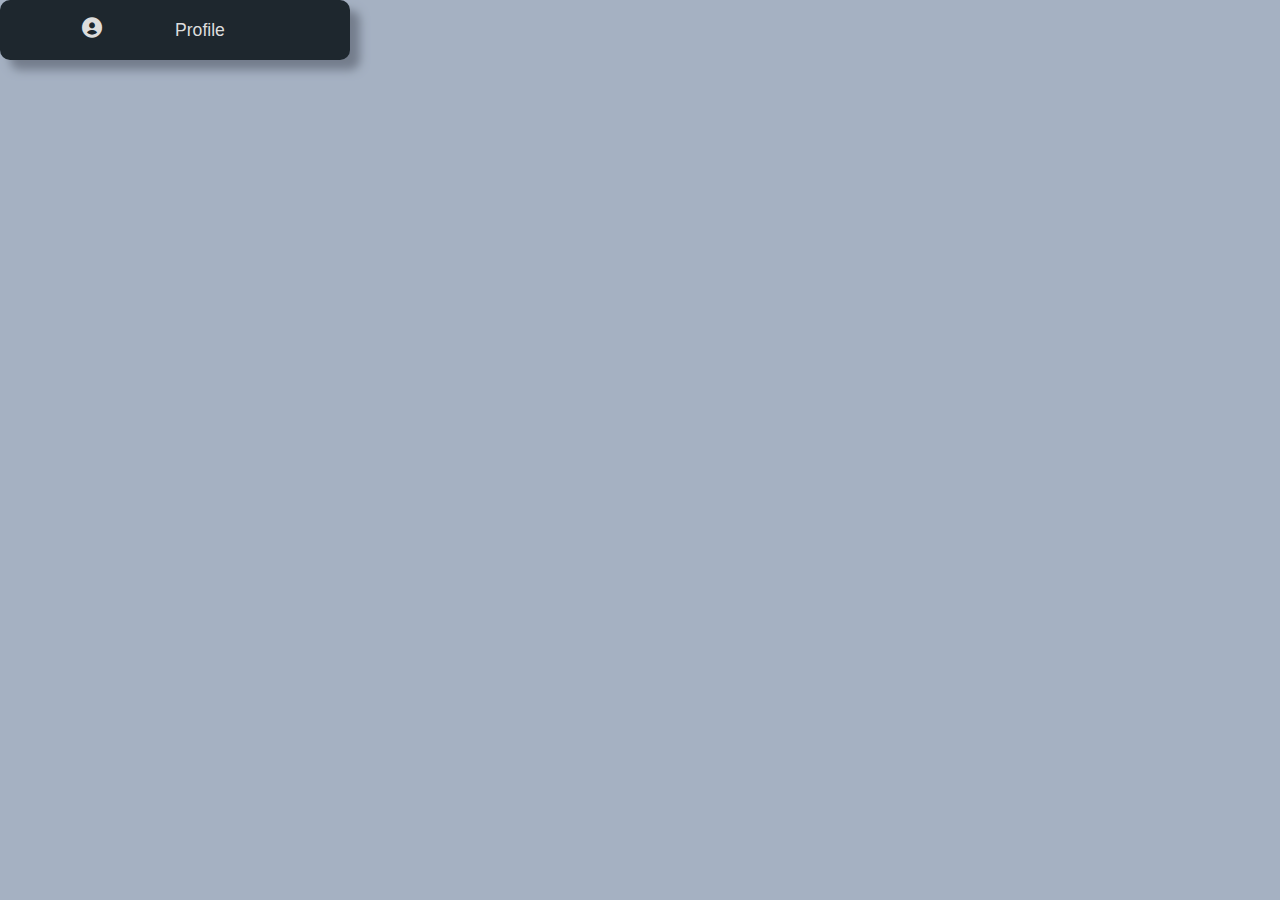
<file: Drop down menu/index.html>
<!DOCTYPE html>
<html>
<head>
    <title>Drop down menu</title>
    <!-- link the unpkg.com for icons -->
    <link href='https://unpkg.com/boxicons@2.1.4/css/boxicons.min.css' rel='stylesheet'>

    <!-- link css file to HTML -->
    <link rel="stylesheet" href="style.css">
</head>
<body>
  
    <div class="dropdown">
        <button class="dropdown-toggle menu-item">
            <span class="item-icon">
              <i class='bx bxs-user-circle'></i>
              
            </span>
            <span class="item-txt">Profile</span>
        </button>

        <ul class="dropdown-menu">
            
          <li class="menu-item">
            <span class="item-icon">
              <i class='bx bxs-dashboard'></i>
            </span>
            <span class="item-txt">dashboard</span>
          </li>

          <li class="menu-item">
            <span class="item-icon">
              <i class='bx bx-cog' ></i>
            </span>
            <span class="item-txt">setting</span>
          </li>

          <li class="menu-item">
            <span class="item-icon">
              <i class='bx bx-log-out'></i>
            </span>
            <span class="item-txt">log out</span>
          </li>

        </ul>
      </div>
      
</body>
</html>
</file>
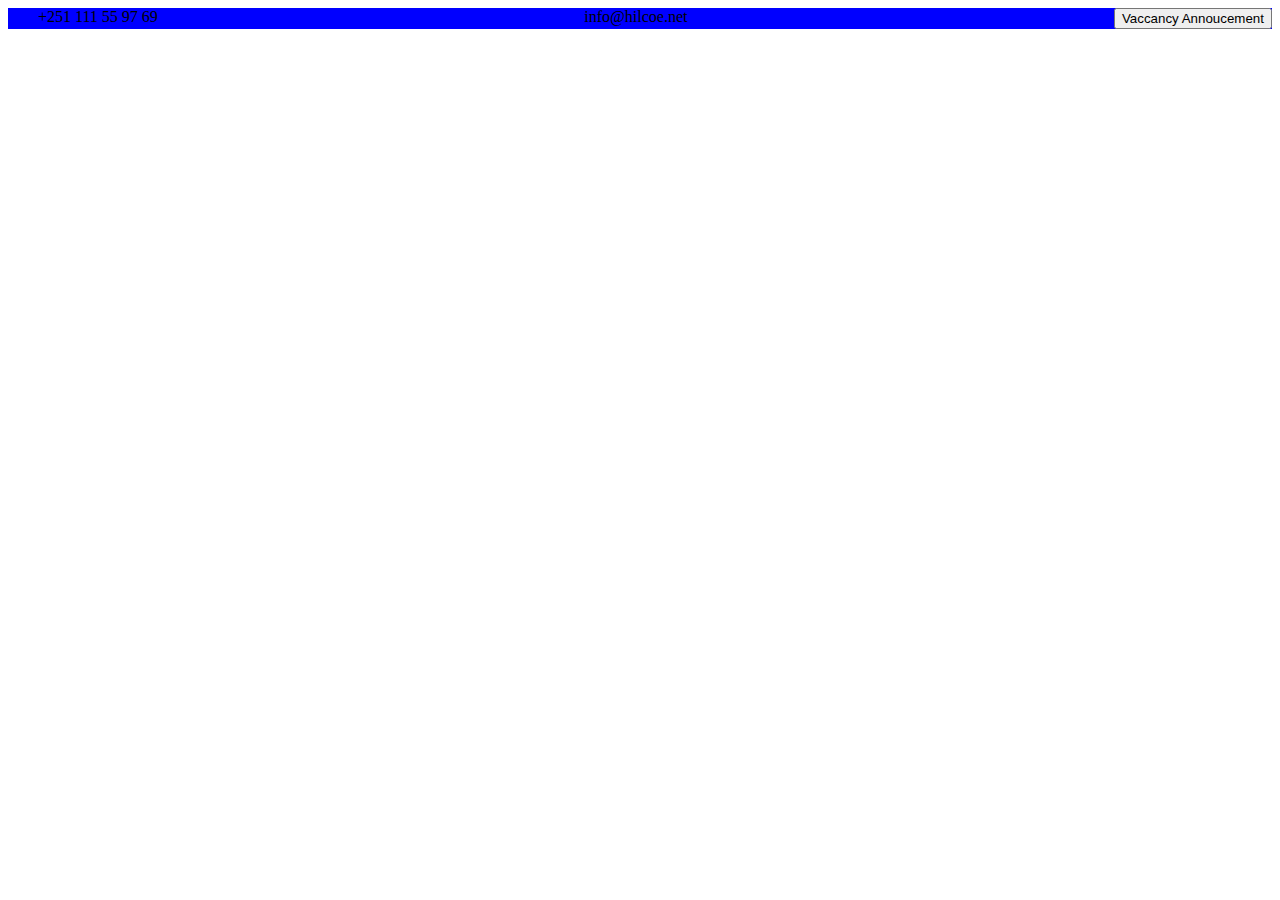
<file: Hilcoe -school of computer science/index.html>
<!DOCTYPE html>
<html lang="en">
<head>
    <meta charset="UTF-8">
    <meta name="viewport" content="width=device-width, initial-scale=1.0">
    <title>HiLCOE-School of Computer Science</title>
    <link rel="stylesheet" href="style.css">
</head>
<body>
    <header>
        <nav class="nav1"> 
            <span>+251 111 55 97 69 </span>
                <span>  info@hilcoe.net</span>
            <button>  Vaccancy Annoucement</button>
        </nav>
    </header>
</body>
</html>
</file>
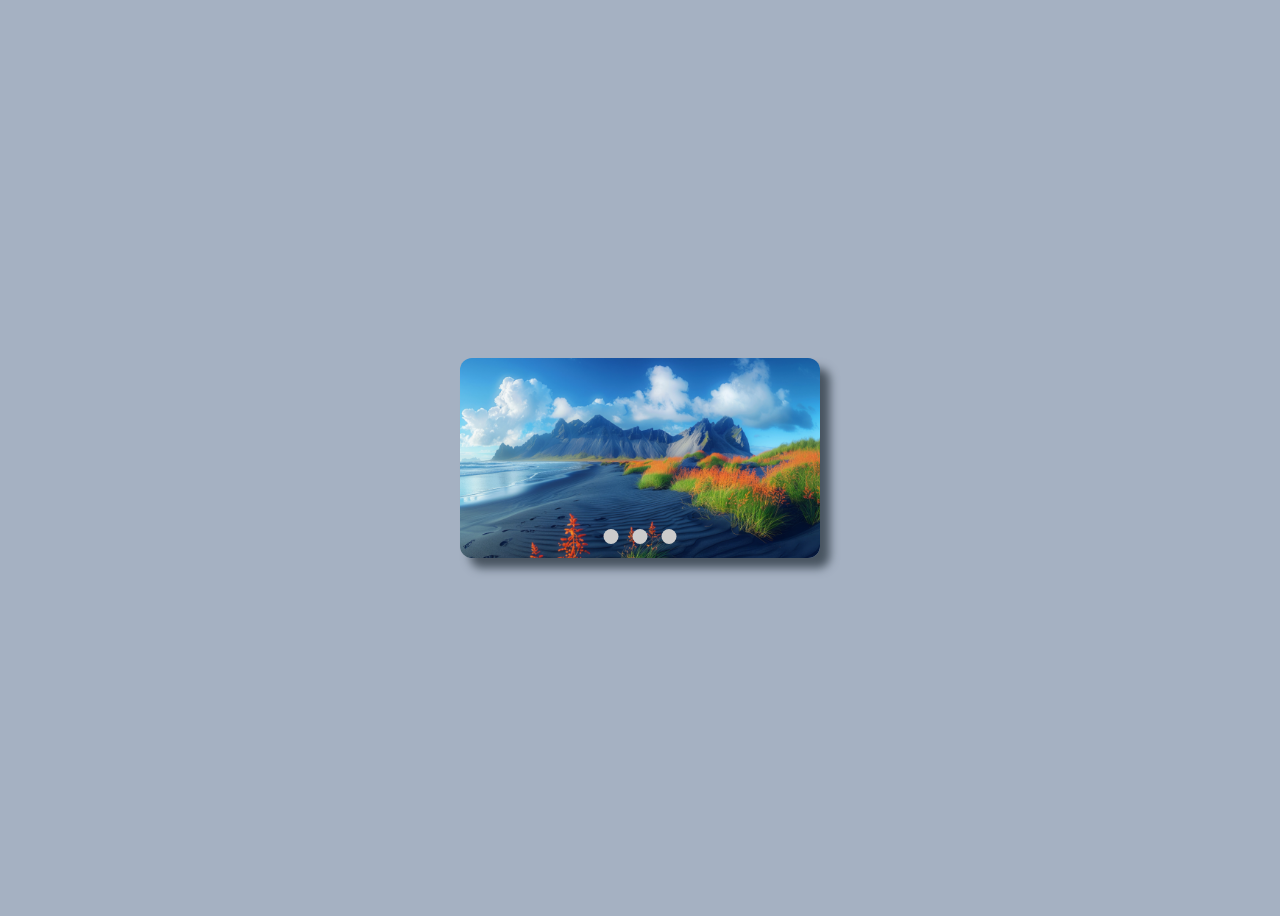
<file: image slider/index.html>
<!DOCTYPE html>
<html>
<head>
    <meta >
    <title>image-slider</title>
    <link rel="stylesheet" href="style.css">
</head>
<body>
    <div class="container">
        <input class="radio-btn" type="radio" name="slider" id="btn1">
        <input class="radio-btn" type="radio" name="slider" id="btn2">
        <input class="radio-btn" type="radio" name="slider" id="btn3">
        
        <div class="images-container">
          <div class="image"><img src="1.jpg" alt=""></div>
          <div class="image"><img src="2.jpg" alt=""></div>
          <div class="image"><img src="3.jpg" alt=""></div>
        </div>
        
        <div class="btn-container">
          <label class="btn" for="btn1"></label>
          <label class="btn" for="btn2"></label>
          <label class="btn" for="btn3"></label>
        </div>
    </div>
</body>
</html>
</file>
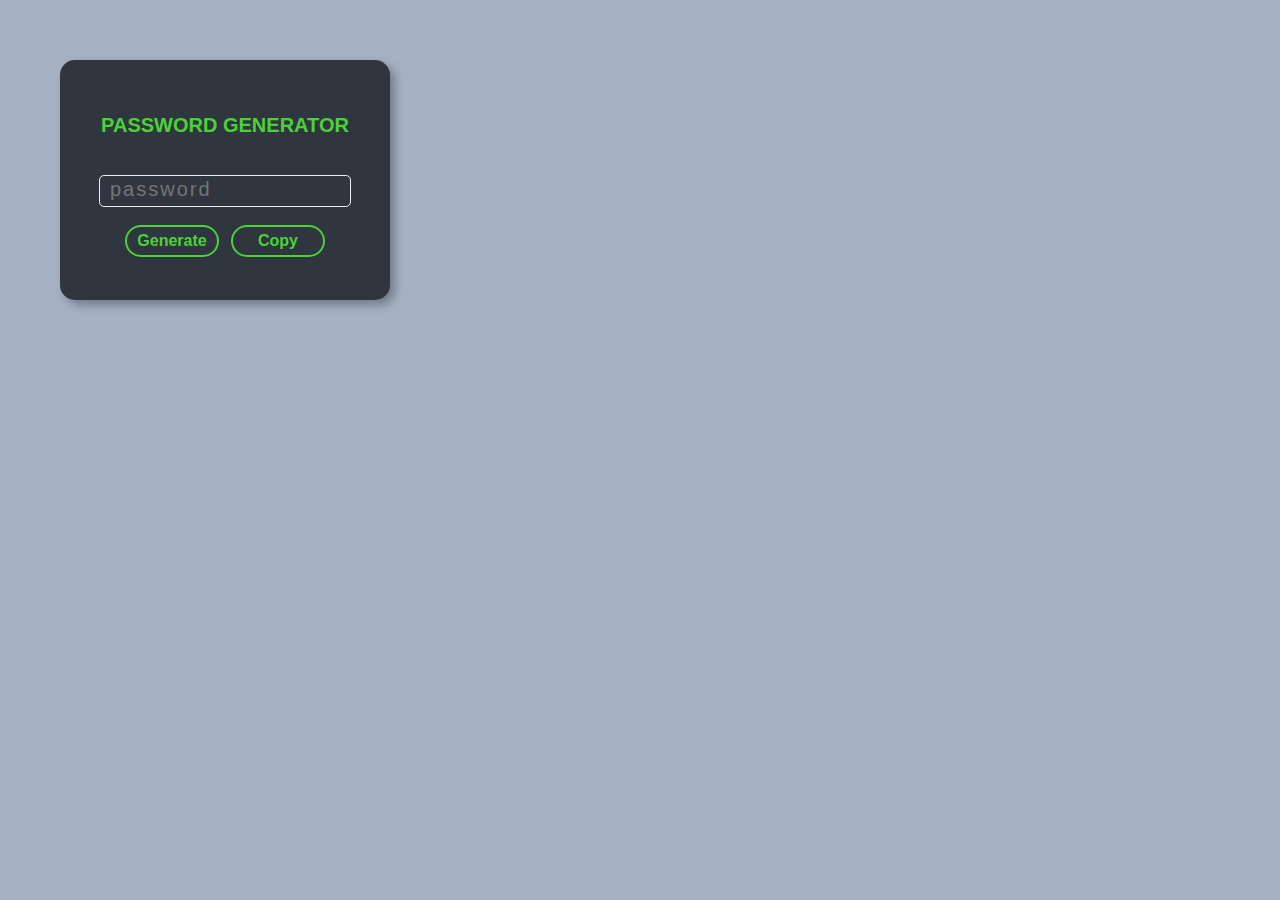
<file: password generator/index.html>
<!DOCTYPE html>
<html lang="en">
<head>
    <meta charset="UTF-8">
    <meta name="viewport" content="width=\, initial-scale=1.0">
    <title>password generator</title>
    <link rel="stylesheet" href="style.css">
</head>
<body>
    <div class="container">
        <h1>Password generator</h1>
        <input type="text" name="" id="password" placeholder="password" readonly>
        <div class="btn-container">
<div class="btn" onclick="genPassword();">generate</div>
<a href="" class="btn" onclick="copyPassword();">copy</a>
        </div>
    </div>
    <script src="func.js"></script>
</body>
</html>
</file>
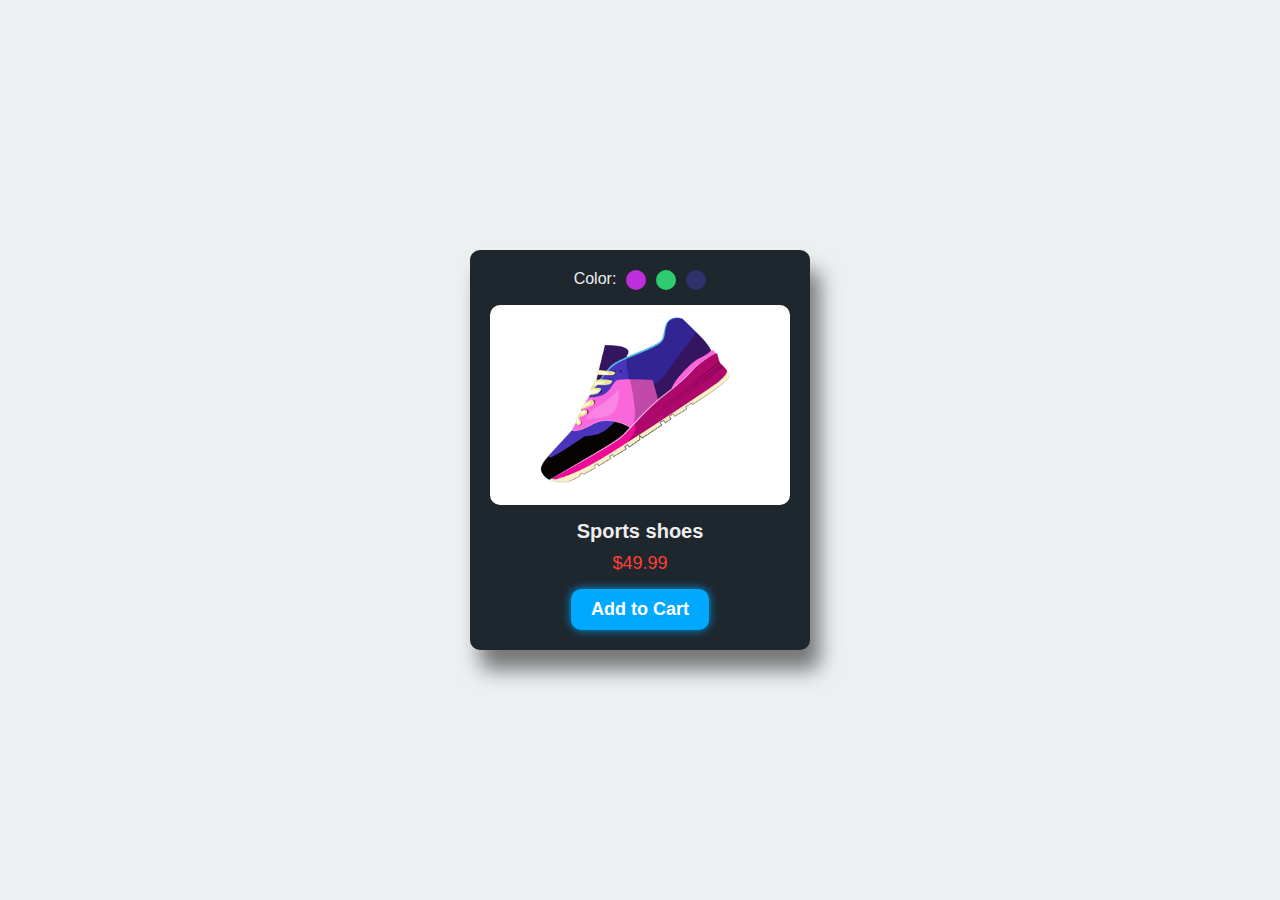
<file: product card/index.html>
<!DOCTYPE html>
<html>
<head>
    <title>Product Card with Swipeable Images</title>
    <!-- link CSS file to HTML file -->
    <link rel="stylesheet" href="style.css">
</head>
<body>

    <div class="product-card">
        <!-- Color Options -->
        <div class="color-options">
           <label for="">Color: </label>
            <div class="color-option purple">
                <input type="radio" id="color-purple" name="color" value="purple" checked>
                <label for="color-purple"></label>
            </div>
            <div class="color-option green">
                <input type="radio" id="color-green" name="color" value="green">
                <label for="color-green"></label>
            </div>
            <div class="color-option black">
                <input type="radio" id="color-black" name="color" value="black">
                <label for="color-black"></label>
            </div>
        </div>

        <!-- Product Images -->
        <div class="product-images">
            <img src="purple.png" alt="purple Product" class="purple active">
            <img src="green.png" alt="Green Product" class="green">
            <img src="black.png" alt="Black Product" class="black">
        </div>

        <!-- Product Details -->
        <div class="product-title">Sports shoes</div>
        <div class="product-price">$49.99</div>
        <button class="add-to-cart">Add to Cart</button>
    </div>

    <!-- link JavaScript file to HTML file -->
    <script src="script.js"></script>

</body>
</html>
</file>
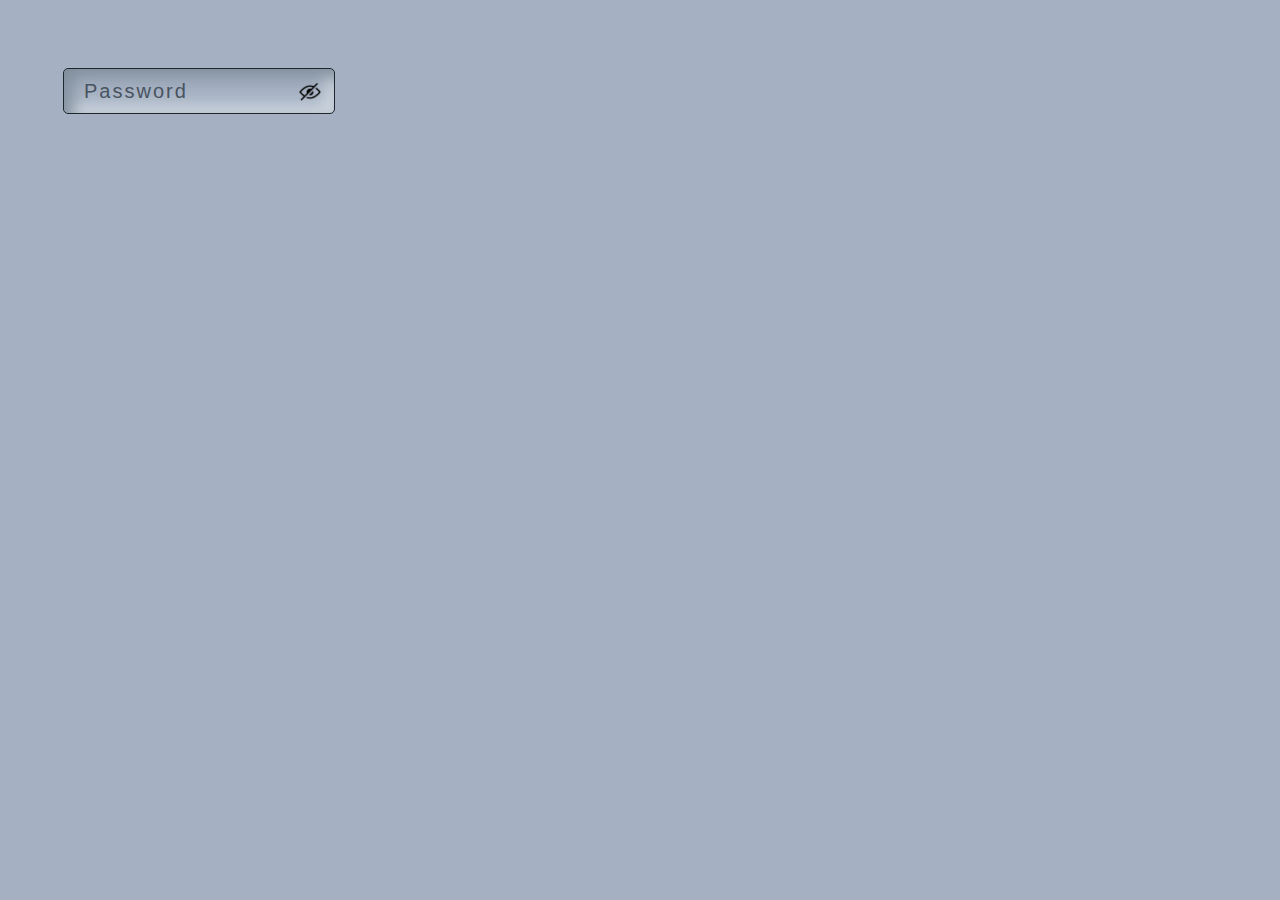
<file: show or hide password/index.html>
<!DOCTYPE html>
<html>
<head>
    <title>Show/Hide Password</title>
    <!-- Lets link the css file within html-->
    <link rel="stylesheet" href="style.css">
    
</head>
<body>
    
    <form action="" >
        <div class="password">
            <input type="password" placeholder="password" id="password" >
            <img src="hide.png" alt="" onclick="passWord()" 
            class="pass-icon" id="pass-icon">
    </form>
    <script src="script.js"></script>
    
</body>
</html>
</file>
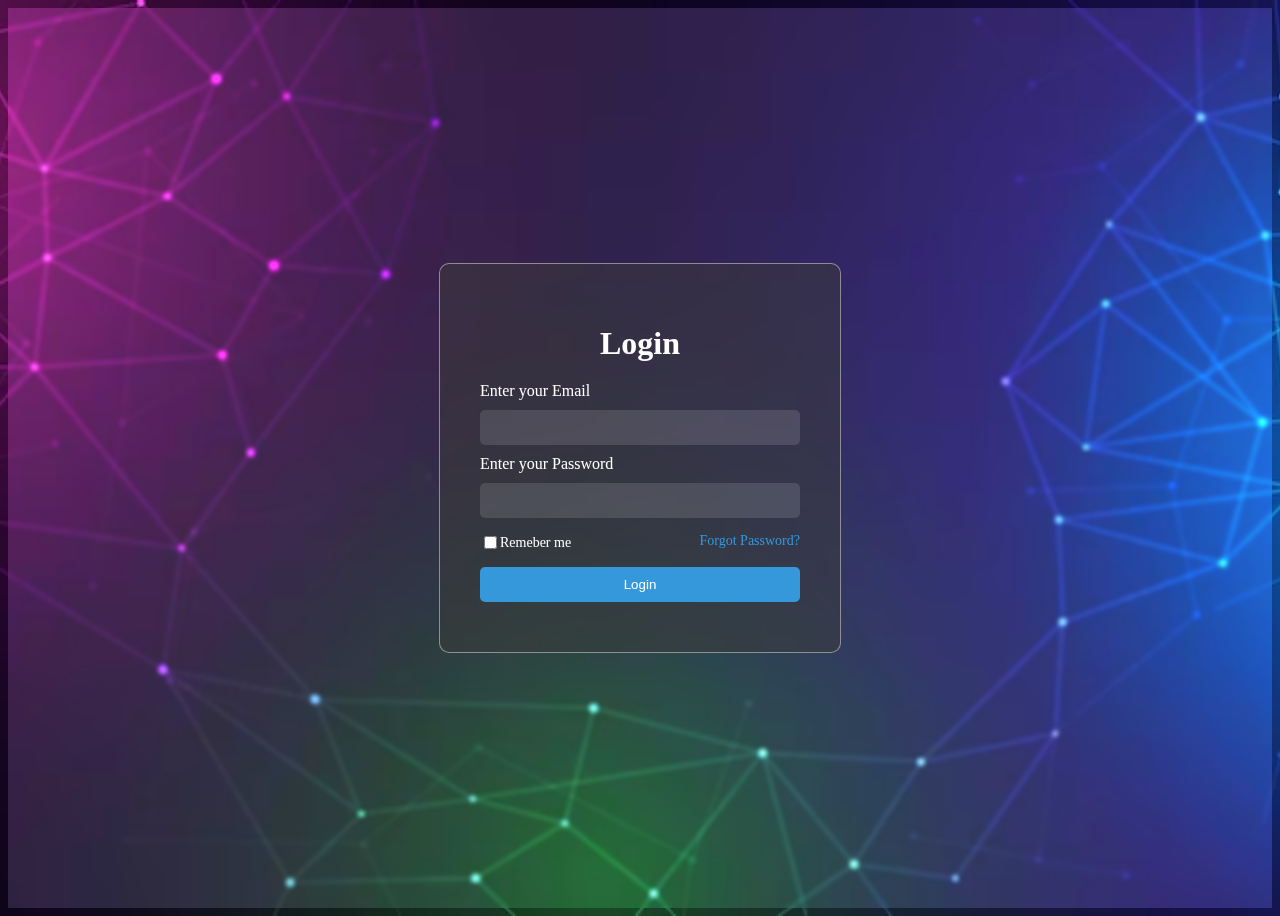
<file: simple login form/index.html>
<!DOCTYPE html>
<html lang="en">
<head>
    <meta charset="UTF-8">
    <meta name="viewport" content="width=device-width, initial-scale=1.0">
    <title>Form</title>
    <link rel="stylesheet" href="style.css">
</head>
<body>
    <form action="">
<h1>Login</h1>
<label for="Email"> Enter your Email</label>
<input type="email" id="email" class="glass-input" pattern="[a-zA-Z0-9._%+-]+@[a-zA-Z0-9.-]+\.[a-zA-Z]{2,}" required>
<label for=""> Enter your Password</label>
<input type="password" class="glass-input" pattern="^(?=.*[a-z])(?=.*[A-Z])(?=.*\d)(?=.*[!@#$%^&*])[A-Za-z\d!@#$%^&*]{8,}$" title="Password must be at least 8 characters long and include at least one uppercase letter, one lowercase letter, one digit, and one special character (!@#$%^&*)." required>
<div class="row">
    <div class="form-group">
 <input type="checkbox">
 <label for="checkbox">Remeber me</label>
    </div>
    <a href="">Forgot Password?</a>
</div>
<button class="glass-button">Login</button>
    </form>
</body>
</html>
</file>
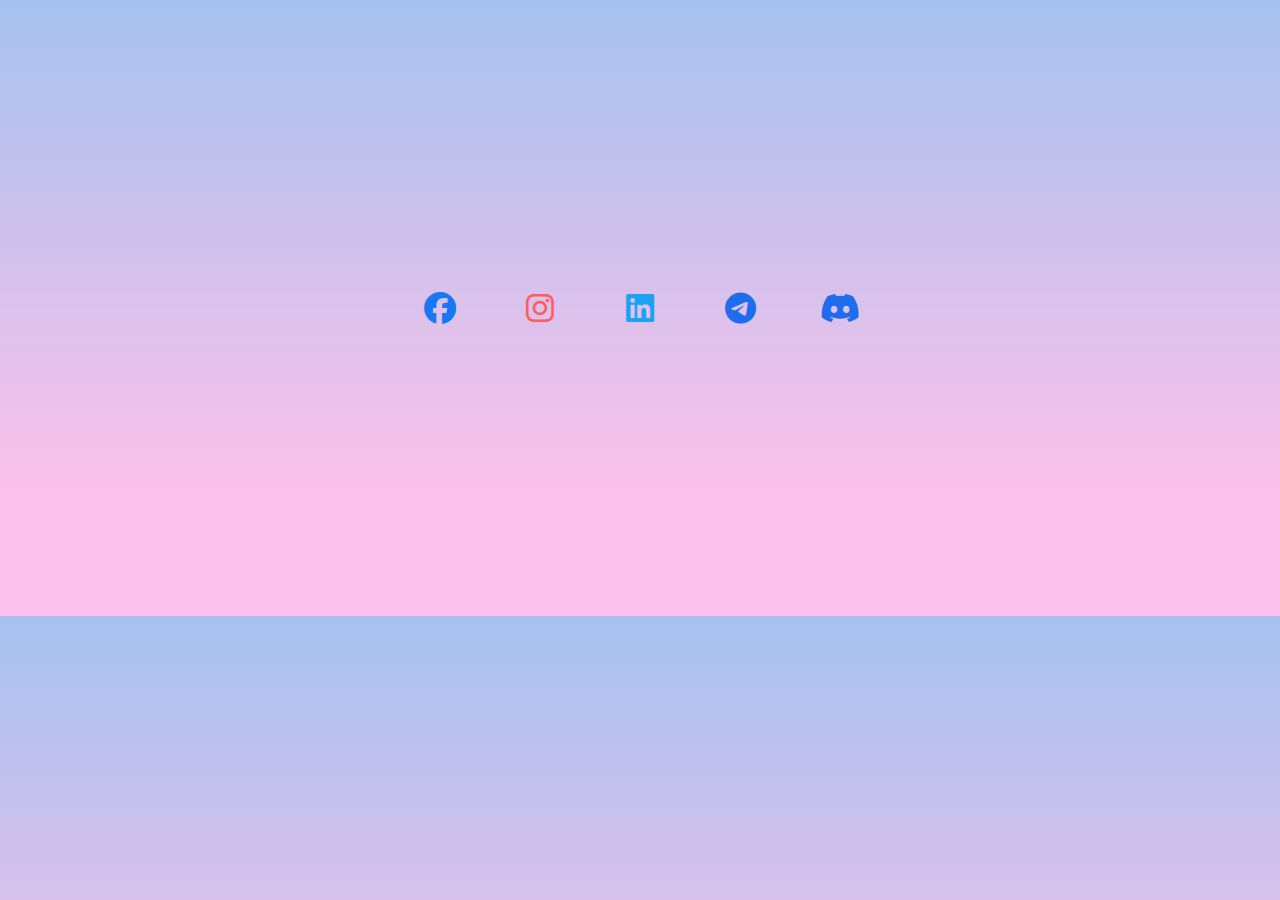
<file: social media icon/index.html>
<!DOCTYPE html>
<html lang="en">
<head>
    <meta charset="UTF-8">
    <meta name="viewport" content="width=device-width, initial-scale=1.0">
    <title>glowing icon</title>
    <link rel="stylesheet" href="https://cdnjs.cloudflare.com/ajax/libs/font-awesome/6.7.2/css/all.min.css" integrity="sha512-Evv84Mr4kqVGRNSgIGL/F/aIDqQb7xQ2vcrdIwxfjThSH8CSR7PBEakCr51Ck+w+/U6swU2Im1vVX0SVk9ABhg==" crossorigin="anonymous" referrerpolicy="no-referrer" />
    <link rel="icon" type="image/png" sizes="512x512" href="android-chrome-512x512.png">
    <link rel="stylesheet" href="style.css">
</head>
<body>
    <div class="icons">
       <a href="https://www.facebook.com/bruke.kassahun?mibextid=rS40aB7S9Ucbxw6v" class="one"> <i class="fa-brands fa-facebook"  ></i></a>
       <a href="https://www.instagram.com/buraa1_2?igsh=djMzYjVkaGMxYjUx" class="two"><i class="fa-brands fa-instagram" ></i></a>
        <a href="https://www.linkedin.com/in/biruk-kassahun-11a118260?utm_source=share&utm_campaign=share_via&utm_content=profile&utm_medium=android_app "class="three"><i class="fa-brands fa-linkedin" ></i></a>
        <a href="https://t.me/Burati12" class="four"><i class="fa-brands fa-telegram" ></i></a>
        <a href="https://discord.gg/CxhpPgC8" class="five"><i class="fa-brands fa-discord" ></i></a>
    </div>
</body>
</html>
</file>
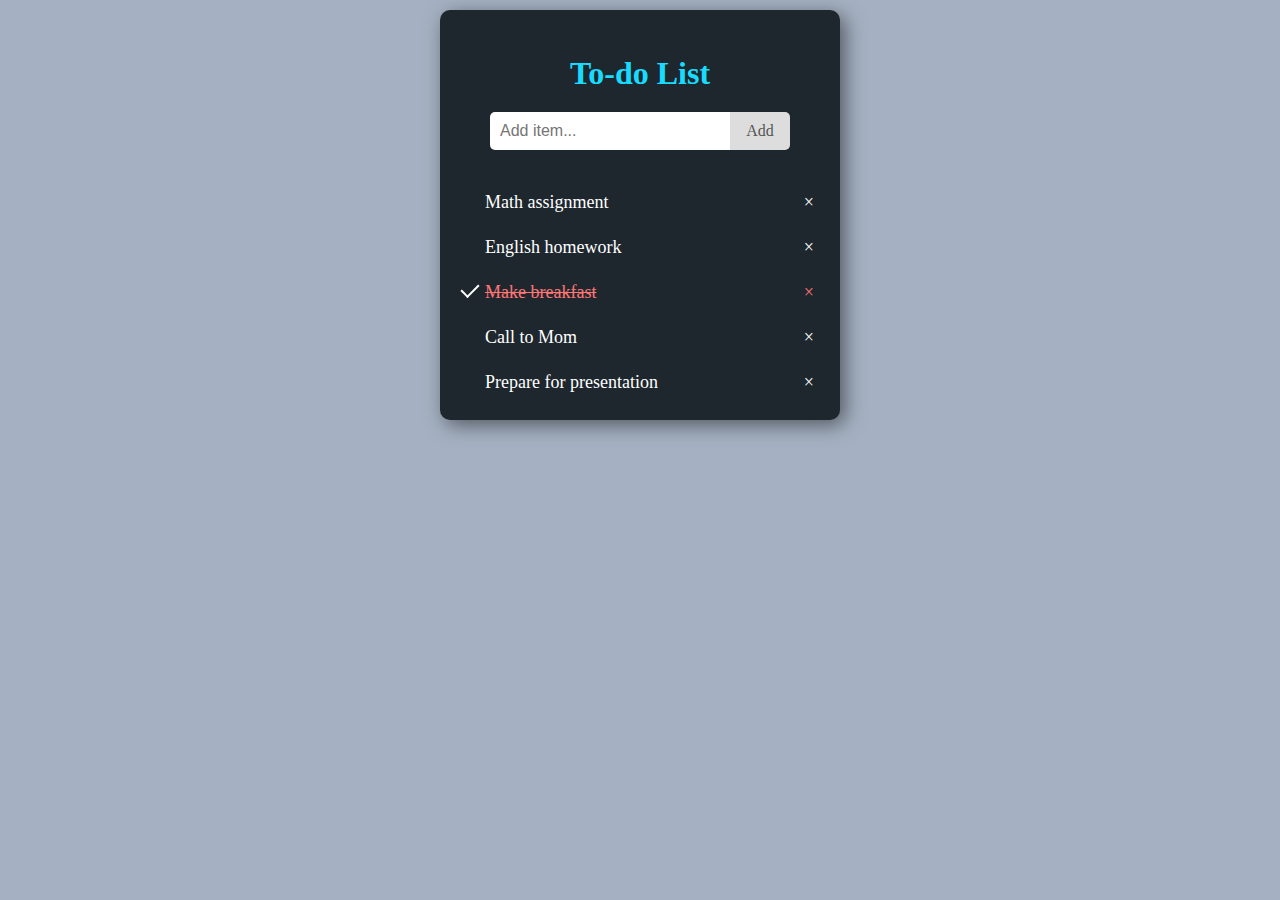
<file: To Do list/index.html>
<!DOCTYPE html>
<html>
<head>
    <!-- link the css file to html file -->
<link rel="stylesheet" href="style.css">
    <title>to-do list</title>
</head>
<body>
    <div class="container">
        <div class="header" id="list">
            <h1>To-do List</h1>
            <input type="text" name="" id="input" placeholder="Add item...">
            <span onclick="newItem();" class="btn">Add</span>
        </div>
        <!-- list div -->
        <ul id="items">
            <li>Math assignment</li>
            <li>English homework</li>
            <li class="checked">Make breakfast</li>
            <li>Call to Mom</li>
            <li>Prepare for presentation</li>
        </ul>
    </div>
    <!-- link the javascript file to html file -->
    <script src="script.js"></script>
</body>
</html>
</file>
<file: Drop down menu/style.css>
*{
    margin: 0;
    padding: 0;
    box-sizing: border-box;
}
body{
    min-height: 100vh;
    display: flex;
    align-items:flex-start;
    justify-content:flex-start;
    font-family: 'roboto';
    background-color:#a5b1c2;
}
.dropdown {
    height: fit-content;
    width: 400px;
    position: relative;
    display: inline-block;
}
.dropdown-toggle {
    background-color: #f1f1f1;
    color: #ddd;
    padding: .75rem 2.5rem;
    border: none;
    border-radius: 10px;
    cursor: pointer;
    width: 400px;
    box-shadow: 10px 10px 10px #747d8c;
}
.dropdown-menu {
    position: absolute;
    top: 140%;
    left: 0;
    background-color: #1e272e;
    color: #ddd;
    border-radius: 10px;
    padding: 0;
    list-style: none;
    display: none;
    overflow: hidden;
    text-transform: capitalize;
    box-shadow: 10px 10px 10px #747d8c;
}
.menu-item {
    width: 350px;
    display: flex;
    align-items: center;
    justify-content: space-between;
    padding: 1rem 5rem;
    background-color: #1e272e;
    border: none;
    font-size: 1.1rem;
    transition: 0.3s;
}
.item-icon{
    font-size: 1.5rem;
}
.item-txt{
    width: 50%;
    text-align: left;
}
.menu-item:hover{
    cursor: pointer;
    color: #00a8ff;
}
button:focus ~ .dropdown-menu {   
    display: block;
}
</file>
<file: Hilcoe -school of computer science/style.css>
.nav1{
    display: flex;
    justify-content:space-between;
    background-color: blue;
    padding-left: 30px;
    border: 1px ;
}
span{
    display: flex;
    justify-content:space-around;
}
</file>
<file: image slider/style.css>
body {
    min-height: 100vh;
    display: flex;
    align-items: center;
    justify-content: center;
    background-color: #a5b1c2;
}
.container {
    position: relative;
    width: 360px;
    height: 200px;
    overflow: hidden;
    border-radius: 12px;
    box-shadow: 10px 10px 10px #485460;
}
.radio-btn {
    display: none;
}
.images-container {
    display: flex;
    width: 300%;
    animation: slide-animation 10s infinite;
}
.image {
    width: 100%;
    border: none;
    border-radius: 12px;
}
.image img {
    max-width: 100%;
    width: 100%;
    height: 100%;
    object-fit: cover;
    border: none;
}
.btn-container {
    position: absolute;
    bottom: 5px;
    left: 50%;
    transform: translateX(-50%);
}
.btn {
    display: inline-block;
    width: 15px;
    height: 15px;
    border-radius: 50%;
    background-color: #ccc;
    margin: 5px;
    cursor: pointer;
    transition: .3s ease;
 }
.btn:hover {
    background-color: #f6b93b;
}
.radio-btn:checked + 
.images-container {
    animation-play-state: paused;
}
.radio-btn:nth-child(1):checked ~ 
.images-container{
    transform: translateX(-33.33%);
}
.radio-btn:nth-child(2):checked ~ 
.images-container{
    transform: translateX(-66.66%);
}
</file>
<file: password generator/style.css>
body{
    margin: 60px;
    background-color: #a5b1c2;
}
.container{
    height: 220px;
    width: 250px;
    color: #4cd137;
    display: flex;
    flex-direction: column;
    justify-content: center;
    align-items: center;
    text-align: center;
    padding: 10px 40px;
    border-radius: 15px;
    background-color: #2f3640;
    font-family: Arial, Helvetica, sans-serif;
    box-shadow: 5px 5px 10px rgba(0, 0, 0, 0.3);

}
.container  h1{
    text-align: center;
    font-size: 20px;
    margin-top: 10px;
    color: #4cd137;
    text-transform: uppercase;
    font-family: sans-serif;
    margin-bottom: 30px;
}
input{
    width: 230px;
    height:30px ;
    margin:8px 3px ;
    font-size: 14px;
    outline:none ;
    border:1px solid #ecf0f1 ;
    border-radius: 5px;
    color: #ecf0f1;
    background: transparent;
    padding: 0 10px;
    letter-spacing: 2px;
}
input::placeholder{
    font-size: 20px;

}
.btn-container{
    display: flex;
    justify-content: space-between;
    width: 80%;
}
.btn{
    width: 80px;
    font-weight: 600;
    border-radius: 20px;
    border: 2px solid #4cd137;
    color: #4cd137;
    padding: 5px;
    cursor: pointer;
    background: transparent;
    transition: 0.4s ease-in;
    margin-top: 10px;
    text-transform: capitalize;
    text-decoration: none;
}
.btn:hover{
    background-color: #4cd137;
    color: #2f3640;
}
</file>
<file: product card/style.css>
/* General Styles */
        body {
            display: flex;
            justify-content: center;
            align-items: center;
            height: 100vh;
            background-color: #ecf0f1;
            margin: 0;
            color: #eee;
            font-family: 'Arial', sans-serif;
        }

        /* Product Card */
        .product-card {
            background-color: #1e272e;
            border-radius: 10px;
            box-shadow: 10px 20px 20px rgba(0, 0, 0, 0.5);
            width: 300px; padding: 20px;
            text-align: center; position: relative; overflow: hidden;
        }

        /* Product Images Container */
        .product-images {
            position: relative;
            width: 100%;
            height: 200px;
            overflow: hidden;
            border-radius: 10px;
            margin-bottom: 15px;
        }

        /* Product Images */
        .product-images img {
            position: absolute;
            top: 0;
            left: 0;
            width: 100%;
            height: 100%;
            object-fit: cover;
            opacity: 0;
            transition: opacity 0.5s ease;
        }

        /* Show Active Image */
        .product-images img.active {
            opacity: 1;
        }

        /* Product Title */
        .product-title {
            font-size: 20px;
            font-weight: bold;
            margin-bottom: 10px;
        }

        /* Product Price */
        .product-price {
            font-size: 18px;
            color: #ff3f34;
            margin-bottom: 15px;
        }

        /* Color Options */
        .color-options {
            display: flex;
            position: relative;
            justify-content: center;
            gap: 10px;
            margin-bottom: 15px;
        }

        /* Color Option Styling */
        .color-option {
            width: 20px;
            height: 20px;
            border-radius: 50%;
            cursor: pointer;
            transition: transform 0.2s ease;
        }

        .color-option:hover {
            transform: scale(1.2);
        }

        /* Color Labels */
        .color-option label {
            display: block;
            position: absolute;
            top: 0px;
            width: 20px;
            height: 20px;
            border-radius: 50%;
            cursor: pointer;
        }

        /* Color Styles */
        .color-option.purple label {
            background-color: #be2edd;
        }

        .color-option.green label {
            background-color: #2ecc71;
        }

        .color-option.black label {
            background-color: #30336b;
        }
        /* Glowing Button */
        .add-to-cart {
            background-color: #00a8ff;
            border: none;
            color: white;
            padding: 10px 20px;
            font-size: 18px;
            font-weight: bold;
            border-radius: 10px;
            cursor: pointer;
            position: relative;
            overflow: hidden;
            transition: all 0.3s ease;
            box-shadow: 0 0 10px #0097e6;
        }

        /* Glow Effect */
        .add-to-cart::before {
            content: '';
            position: absolute;
            top: 50%;
            left: 50%;
            width: 300%;
            height: 300%;
            background: radial-gradient(circle, rgba(255, 255, 255, 0.3), rgba(255, 255, 255, 0) 70%);
            transform: translate(-50%, -50%) scale(0);
            transition: transform 0.5s ease;
            border-radius: 50%;
        }

        /* Hover Effects */
        .add-to-cart:hover {
            box-shadow: 0 0 20px rgba(30, 235, 250, 0.5), 0 0 40px rgba(58, 230, 252, 0.2);
            transform: scale(1.05);
        }

        .add-to-cart:hover::before {
            transform: translate(-50%, -50%) scale(1);
        }

        /* Active State */
        .add-to-cart:active {
            transform: scale(0.95);
        }
</file>
<file: show or hide password/style.css>
body{
    margin: 60px;
    background-color: #a5b1c2;
}

.password{
    display: inline-block;
    position: relative;
 }
 
 .password input{
    width: 230px; 
    height: 30px;
    margin:8px 3px; 
    font-size: 20px;
    outline: none;
    border: 1.2px solid #1e272e;
    border-radius: 5px;
     color: #1e272e;
    background: transparent;
    padding: 7px 20px; 
    letter-spacing: 2px;
    box-shadow: inset 8px 8px 16px #808e9b
    ,inset -8px -8px 16px #d2dae2;
 }

 input::placeholder{
    text-transform: capitalize;
    color: #485460;
    font-size: 20px;
}

 .pass-icon{
    position: absolute;
    top: 23px;
    right: 16px;
    width: 24px;
    cursor: pointer;
 }
</file>
<file: simple login form/style.css>
body{
    display: flex;
    justify-content: center;
    align-items: center;
    height: 100vh;
    background-image: url("bg.avif");
    background-size: cover;
    background-position: center;
    backdrop-filter: blur(2px)saturate(150%)contrast(80%)brightness(120%);
    font-family:'sans-serif';

}
form{
    display: flex;
    flex-direction: column;
    background: rgba(57, 57, 57, 0.519);
backdrop-filter: blur(7px);
padding: 40px;
width: 320px;
border-radius: 10px;
color: #fff;
border:1px solid rgba(213, 212,212,0.558);

}
form h1{
    text-align: center;
    color:#fff;
margin-bottom: 20px;
}
form a{
    color:#3498db;
    text-decoration: none;
    font-size: 14px;
}
.form-group{
    display: flex;
    align-items: center;
}
.form-group label {
    font-size: 14px;
}
.glass-input{
    padding: 10px;
    margin: 10px 0;
    border: none;
    outline: none;
    background: rgba(255, 255, 255, 0.126);
    color: #fff;
    border-radius: 5px;

}
.glass-input[type="checkbox"]{
    width: auto;
    margin-right: 10px;

}
button{
    width: 320px;
    padding: 10px;
    margin:10px 0;
    border: none;
    outline: none;
    background: #3498db;
    color: #fff;
    border-radius: 5px;
    cursor: pointer;
}
button:hover{
    background: #2980b9;
}
button:active{
    transform: scale(0.98);
}
.row{
    margin-block: 5px;
    width: 320px;
    display: flex;
    justify-content: space-between;
}
</file>
<file: social media icon/style.css>
/* body{
    display: flex;
    height: 100vh;
} */
 body{
    background-image: linear-gradient(to top, #fbc2eb 20%, #a6c1ee 100%);
 }
 .one{
    color: #1877F2;
   
 }
 .two{
    color: #ff5d5d;
 }
 .three{
    color: #1DA1F2;
 }
 .four{
    color: #1d6dee;
 }
 .five{
    color: #1d6dee;
 } 
.icons{
    display: flex;
    justify-content:center;
    align-items: center;
    padding: 250px;
}

a{
    margin: 10px;
    border-radius: 50%;
    box-sizing: border-box;
    width: 80px; 
    height: 80px;
    display: flex;
    justify-content: center;
    align-items: center;
    text-decoration: none;
    transition: 0.3s ease;
    font-size: 2rem;
    color: var(--color);
}


.one:hover{
    background: var(--color);
    color: #000dff;
    box-shadow: 0 0 5px var(--color), 
                 0 0 50px var(--color), 
                    0 0 75px var(--color), 
                   0 0 100px var(--color) ;
}
.two:hover{
    background: var(--color);
    color: #ff0000;
    box-shadow: 0 0 5px var(--color), 
                 0 0 50px var(--color), 
                    0 0 75px var(--color), 
                   0 0 100px var(--color) ;
}
.three:hover{
    background: var(--color);
    color: #0d00ff;
    box-shadow: 0 0 5px var(--color), 
                 0 0 50px var(--color), 
                    0 0 75px var(--color), 
                   0 0 100px var(--color) ;
}
.four:hover{
    background: var(--color);
    color: hwb(230 3% 9%);
    box-shadow: 0 0 5px var(--color), 
                 0 0 50px var(--color), 
                    0 0 75px var(--color), 
                   0 0 100px var(--color) ;
}
.five:hover{
    background: var(--color);
    color: #000dff;
    box-shadow: 0 0 5px var(--color), 
                 0 0 50px var(--color), 
                    0 0 75px var(--color), 
                   0 0 100px var(--color) ;
}
</file>
<file: To Do list/style.css>
*{
    box-sizing: border-box;
    padding: 0;
    margin: 0;
}
body{
    background-color: #a5b1c2;
}
.container{
    width: 70%;
    max-width: 400px;
    background-color: #1e272e;
    color: #fff;
    margin: 10px auto 0; 
    border-radius: 10px;
    padding: 15px 10px;
    text-align: left;
    box-shadow: 5px 5px 20px rgba(0, 0, 0, 0.5);
}
h1{
    margin-bottom: 20px;
    color: #18dcff;
}
ul{
    margin: 0;
    padding: 0;
}
ul li{
    position: relative;
    cursor: pointer;
    padding: 12px 7px 12px 35px;
    list-style-type: none;
    font-size: 18px;
    transform: 0.3s;
    -webkit-user-select:none;
    -moz-user-select: none;
    -ms-user-select:none;
    user-select: none;
}
ul li:hover{
    background: #636e72;
}
ul li.checked{
    color:#ff7675;
    text-decoration: line-through;
}
ul li.checked::before{
content: '';
position: absolute;
border-color: #fff;
border-style: solid;
border-width: 0 2px 2px 0;
top: 10px;
left: 15px;
transform: rotate(45deg);
height: 15px;
width: 8px;
}
.close{
    position: absolute;
    right: 0;
    top: 0;
    padding: 12px 16px 12px 16px;
}
.close:hover{
    background-color: #18dcff;
    color: white;
}
.header{
    padding: 30px 40px ;
    color: #fff;
    text-align: center;
}
.header::after{
    content: '';
    display: table;
    clear: both;
}
input{
    margin: 0;
    border: none;
    border-top-left-radius: 5px;
    border-bottom-left-radius: 5px;
    width: 80%;
    padding: 10px;
    float: left;
    font-size: 16px;
    outline: none;
}
.btn{
    padding: 10px;
    width: 20%;
    background: #ddd;
    color: #555;
    float: left;
    text-align: center;
    font-size: 16px;
    cursor: pointer;
    transition: 0.3s;
    border-top-right-radius: 5px;
    border-bottom-right-radius: 5px;
}
.btn:hover{
    background-color: #18dcff;
}
</file>
